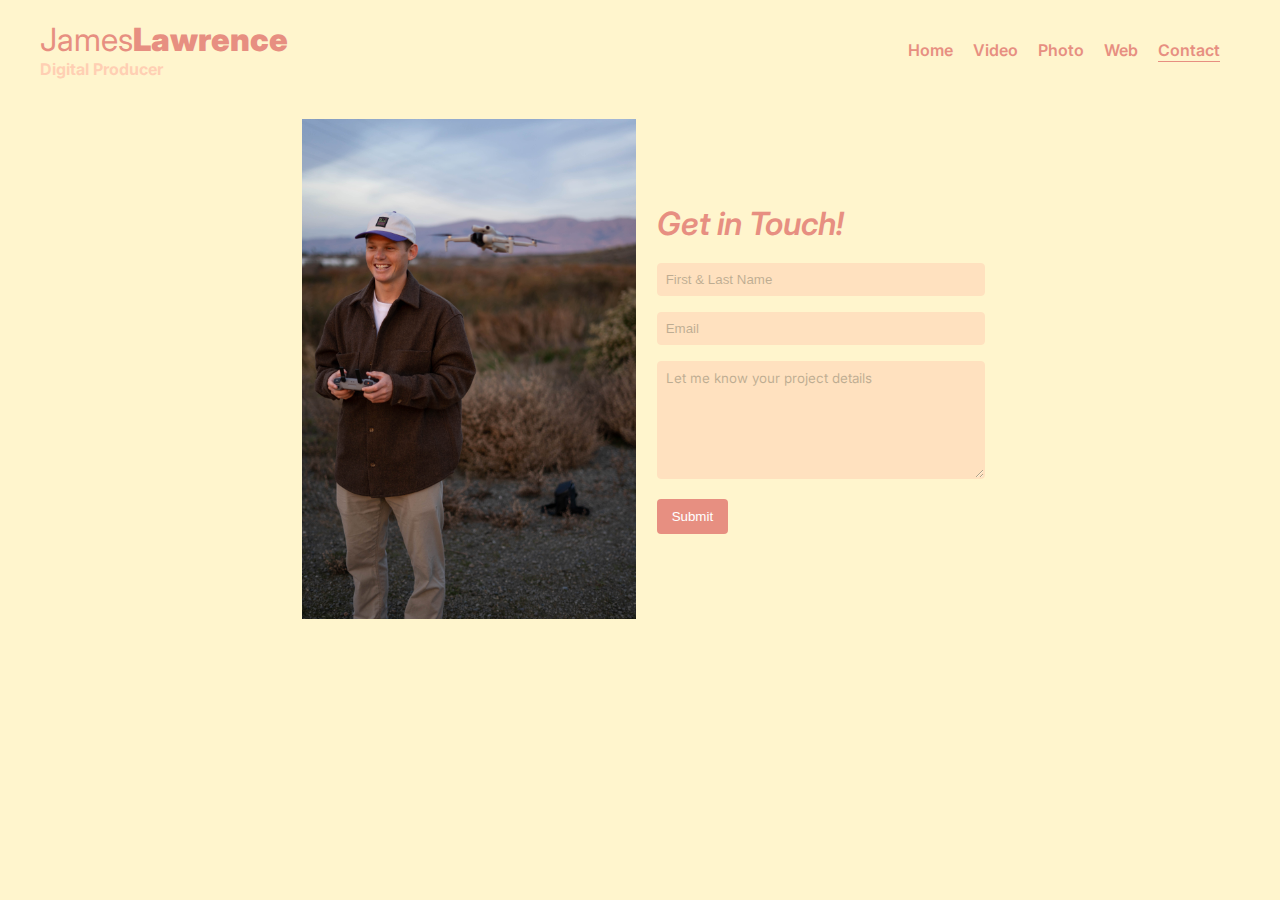
<file: contact.html>
<!DOCTYPE html>
<html lang="en">
<head>
    <meta charset="UTF-8">
    <meta name="viewport" content="width=device-width, initial-scale=1.0">
    <link rel="stylesheet" href="style.css">
    <link rel="preconnect" href="https://fonts.googleapis.com">
    <link rel="preconnect" href="https://fonts.gstatic.com" crossorigin>
    <link href="https://fonts.googleapis.com/css2?family=Inter:wght@100;400;700;900&display=swap" rel="stylesheet">
    <script defer src="script.js"></script>
    <title>Contact - James Lawrence</title>
</head>
<body>
    <header>
        <div class="name-title">
            <h1>
                <a href="index.html" id="home-link"><span class="jamesLight">James</span>Lawrence</a>
            </h1>
            <h2>Digital Producer</h2>
        </div>
        <div class="burger">&#9776;</div>
        <nav>
            <ul>
                <li><a href="index.html" id="home-link">Home</a></li>
                <li><a href="video.html" id="video-link">Video</a></li>
                <li><a href="photo.html" id="photo-link">Photo</a></li>
                <li><a href="web.html" id="web-link">Web</a></li>
                <li><a href="contact.html" id="contact-link">Contact</a></li>
            </ul>
        </nav>
        <div class="burger-menu">
            <a href="index.html">Home</a>
            <a href="video.html">Video</a>
            <a href="photo.html">Photo</a>
            <a href="web.html">Web</a>
            <a href="contact.html">Contact</a>
        </div>
    </header>

    <section class="contact-section">
        <div class="contact-container">
            <img src="Images/DSC09146.jpg" alt="James flying a drone">
            <div class="contact-form">
                <h2>Get in Touch!</h2>
                <form action="https://formspree.io/f/xvoeqnok" method="post">
                    <input type="text" name="firstName" placeholder="First & Last Name" required>
                    <input type="email" name="email" placeholder="Email" required>
                    <textarea name="message" placeholder="Let me know your project details" required></textarea>
                    <button type="submit">Submit</button>
                  </form>
            </div>
        </div>
    </section>
</body>
</html>
</file>
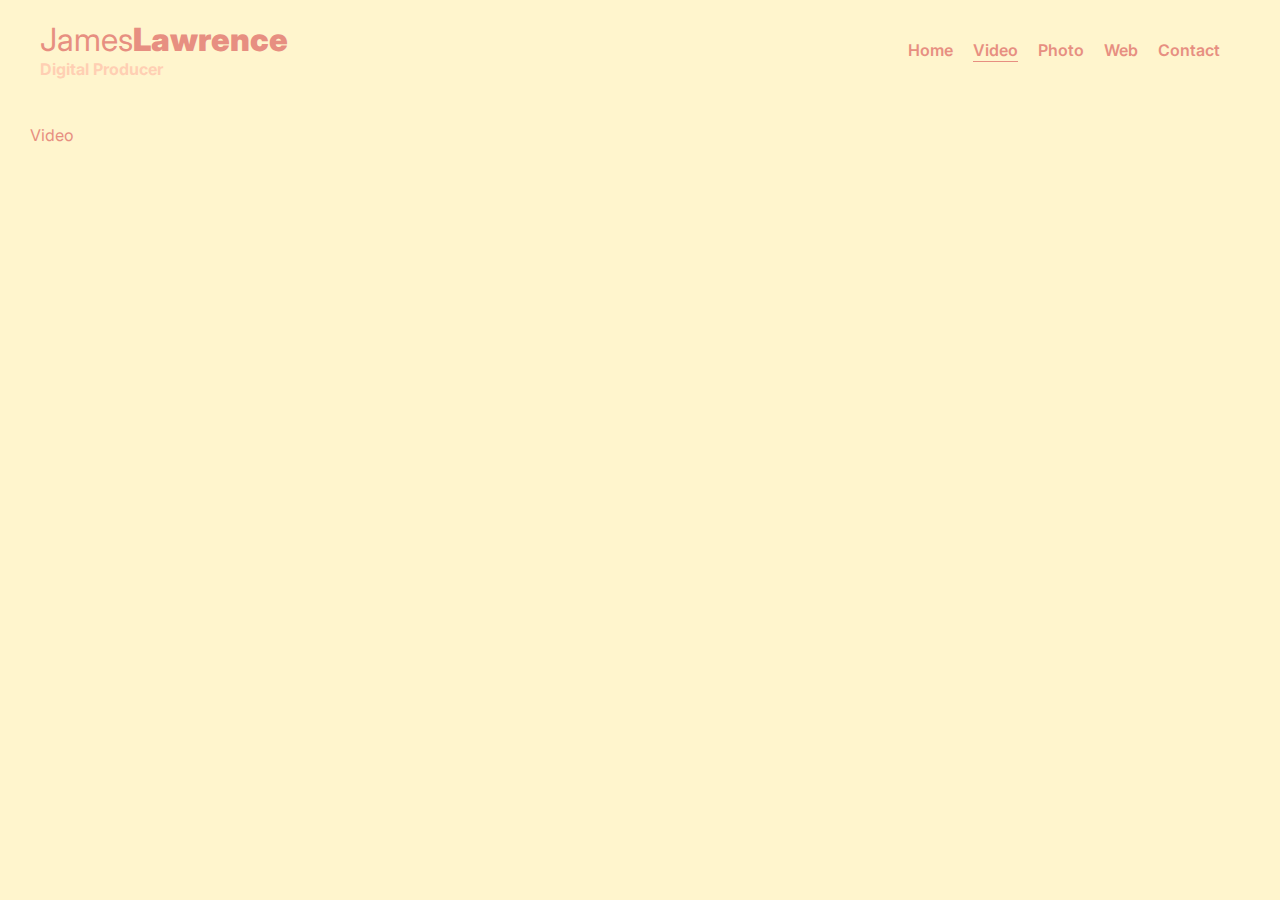
<file: video.html>
<!DOCTYPE html>
<html lang="en">
<head>
    <meta charset="UTF-8">
    <meta name="viewport" content="width=device-width, initial-scale=1.0">
    <link rel="stylesheet" href="style.css">
    <link rel="preconnect" href="https://fonts.googleapis.com">
    <link rel="preconnect" href="https://fonts.gstatic.com" crossorigin>
    <link href="https://fonts.googleapis.com/css2?family=Inter:wght@100;400;700;900&display=swap" rel="stylesheet">
    <script defer src="script.js"></script>
    <title>Video - James Lawrence</title>
</head>
<body>
    <header>
        <div class="name-title">
            <h1>
                <a href="index.html" id="home-link"><span class="jamesLight">James</span>Lawrence</a>
            </h1>
            <h2>Digital Producer</h2>
        </div>
        <div class="burger">&#9776;</div>
        <nav>
            <ul>
                <li><a href="index.html" id="home-link">Home</a></li>
                <li><a href="video.html" id="video-link">Video</a></li>
                <li><a href="photo.html" id="photo-link">Photo</a></li>
                <li><a href="web.html" id="web-link">Web</a></li>
                <li><a href="contact.html" id="contact-link">Contact</a></li>
            </ul>
        </nav>
        <div class="burger-menu">
            <a href="index.html">Home</a>
            <a href="video.html">Video</a>
            <a href="photo.html">Photo</a>
            <a href="web.html">Web</a>
            <a href="contact.html">Contact</a>
        </div>
    </header>

    <section class="video-section">
        <p>Video</p>
            
    </section>
</body>
</html>
</file>
<file: style.css>
html, body {
    font-family: 'Inter', sans-serif;
    margin: 0;
    padding: 0;
    background-color: #dcdcdc; 
    color: #333; 
}

body {
    background: #FFF5CD;
    color: #E78F81;
    display: flex;
    flex-direction: column;
    min-height: 100vh;
}

header {
    position: relative;
    padding: 20px;
    display: flex;
    justify-content: space-between;
    align-items: center;
    /* border-bottom: 1px solid #fff; */
}

.name-title {
    display: flex;
    flex-direction: column;
    align-items: flex-start;
    padding-left: 20px;
}

.name-title a {
    text-decoration: none; /* Remove underline */
    color: inherit; /* Use the current text color */
}

.name-title a:hover {
    color: #FFCFB3;
}

h1 {
    margin: 0;
    font-weight: 900;
    color: #E78F81; 
}

.jamesLight {
    font-weight: 400;
}

h2 {
    margin: 0px 0;
    color: #FFCFB3; 
    font-size: 16px; 
}

section h2 {
    color: #E78F81; 
    font-size: 2rem;
    font-weight: 600;
    text-align: left;
}

nav ul {
    list-style: none;
    margin: 0;
    padding: 0;
    display: flex;
    padding-right: 20px;
}

nav ul li {
    margin-right: 20px;
}

nav a {
    text-decoration: none;
    color: #E78F81;
    font-weight: 600;
}

nav a:hover {
    color: #FFCFB3;
}

nav a.active {
    text-decoration: underline;
    text-underline-offset: 5px;
}

.home-section {
    padding: 40px;
    display: flex;
    flex-direction: column;
    align-items: center;
    text-align: center;
}

.home-section img {
    max-width: 300px;
    margin-bottom: 15px;
}

.home-section h2 {
    max-width: 300px;
    font-size: 1.5rem;
    text-align: center;
}

/* Home page grid layout */
.portfolio-grid {
    display: grid;
    grid-template-columns: repeat(3, 1fr); /* Three columns for larger screens */
    gap: 5px;
    width: 75%;
    max-width: 750px;
    margin: 0 auto;
    padding: 5px 5px;
    box-sizing: border-box;
    background-color: #FFF5CD;
}

.portfolio-item {
    position: relative;
    width: 100%;
    height: 250px; /* Fixed height for all items */
    overflow: hidden;
}

.portfolio-item:nth-child(1) {
    grid-column: span 2; /* Make the 1st item span across 2 columns */
}

.portfolio-item:nth-child(2) {
    grid-column: span 1; /* Make sure the 2nd item only spans 1 column */
}

.portfolio-item img {
    width: 100%;
    height: 100%;
    object-fit: cover;
    border-radius: 0px;
    transition: transform 0.5s ease-in-out;
}

.portfolio-item:hover img {
    transform: scale(1.03);
}

.title-overlay {
    position: absolute;
    bottom: 5px;
    left: 5px;
    color: white;
    font-size: 18px;
    padding: 2px 2px;
    border-radius: 5px;
    font-family: 'Inter', sans-serif;
    font-weight: 700;
    text-shadow: 1px 0 1px gray;
}

.title-overlay img {
    width: 20px; /* Adjust the width of the Instagram logo */
    height: 20px; /* Adjust the height of the Instagram logo */
    object-fit: contain; /* Make sure the logo doesn't stretch */
}

.portfolio-item a {
    text-decoration: none;
    color: inherit;
}

/* Media query for smaller screens */
@media (max-width: 500px) {
    .portfolio-grid {
        grid-template-columns: 1fr; /* Stack items in a single column */
        gap: 5px; /* Adjust gap between items */
        padding: 10px; /* Adjust padding for smaller screens */
        grid-auto-flow: row; /* Ensure items flow row by row */
    }

    .portfolio-item {
        grid-column: span 1; /* Make sure each item takes up a full row */
        height: 200px; /* Height remains the same */
    }
}
/* End of home page grid layout */

.video-section {
    margin: 30px;
    margin-top: 10px;
}

@media screen and (min-width: 1000px) {
    .video-section {
        max-width: 1000px;
        align-items: center;
    }
}

.photo-section {
    padding: 20px;
    display: grid;
    grid-template-columns: repeat(auto-fill, minmax(180px, 1fr));
    gap: 20px;
    justify-content: center;
}

.photo-section img {
    transition: transform 0.1s ease-in; 
}

.photo-section img:hover {
    transform: scale(1.05); 
}

@media screen and (min-width: 1300px) {
    .photo-section {
        grid-template-columns: repeat(auto-fill, minmax(280px, 1fr));
    }
}

.web-section {
    padding: 40px;
    display: grid;
    grid-template-columns: repeat(auto-fit, minmax(250px, 1fr));
    gap: 20px;
}

.contact-section {
    padding: 20px;
    display: grid;
    grid-template-columns: repeat(auto-fit, minmax(250px, 1fr));
    gap: 20px;
}

.contact-container {
    display: flex;
    align-items: center;
    justify-content: center;
}

.contact-section img {
    max-width: 45%;
    max-height: 500px;
    border-radius: 0px;
}

.contact-form {
    max-width: 25%; 
    padding: 20px;
    padding-right: 10px;
    border: 1px solid #FFF5CD;
    border-radius: 8px; 
}

.contact-form h2 {
    color: #E78F81; 
    font-style: italic;
    font-size: 2rem;
    text-align: left;
    margin-bottom: 20px;
}

input {
    width: 100%;
    padding: 8px;
    margin-bottom: 16px;
    border: 1px solid #FFCFB3; 
    border-radius: 4px; 
    background-color: #FFCFB3;
    opacity: 50%;
}

textarea {
    width: 100%;
    padding: 8px;
    margin-bottom: 16px;
    border: 1px solid #FFCFB3;
    border-radius: 4px;
    background-color: #FFCFB3;
    opacity: 50%;
    height: 100px; /* Set the initial height for the textarea */
    resize: vertical; /* Allows users to resize vertically */
    font-family: 'Inter', sans-serif; 
}

button {
    background-color: #E78F81; 
    color: #fff; 
    padding: 10px 15px;
    border: none;
    border-radius: 4px; 
    cursor: pointer;
    transition: background-color 0.3s; 
}

button:hover {
    background-color: #FFCFB3; 
}

input::placeholder, 
textarea::placeholder {
    color: black; 
    opacity: 50%;
}

input:focus::placeholder, 
textarea:focus::placeholder{
    color: transparent; 
}

img {
    max-width: 100%;
    height: auto;
    border-radius: 8px; 
}

.burger {
    font-size: 1.5em;
    cursor: pointer;
    display: none;
    color: #E78F81; 
}

.burger-menu {
    display: none;
    position: absolute;
    top: 60px;
    right: 0;
    background-color: #FFCFB3;
    box-shadow: 0 5px 10px rgba(0, 0, 0, 0.2);
    z-index: 1;
}

.burger-menu a {
    display: block;
    padding: 15px;
    text-decoration: none;
    color: #fff;
    font-weight: 600;
    text-align: center;
    transition: background-color 0.3s; 
}

.burger-menu a:hover {
    background-color: #E78F81; 
}

@media only screen and (max-width: 700px) {
    .burger {
        display: block;
    }

    .burger-menu.show {
        display: block;
    }

    nav {
        display: none;
    }

    nav.show {
        display: flex;
    }

    nav ul {
        padding-right: 0;
        text-align: center;
    }

    nav ul li {
        margin-right: 0;
        margin-bottom: 10px;
    }
}
</file>
